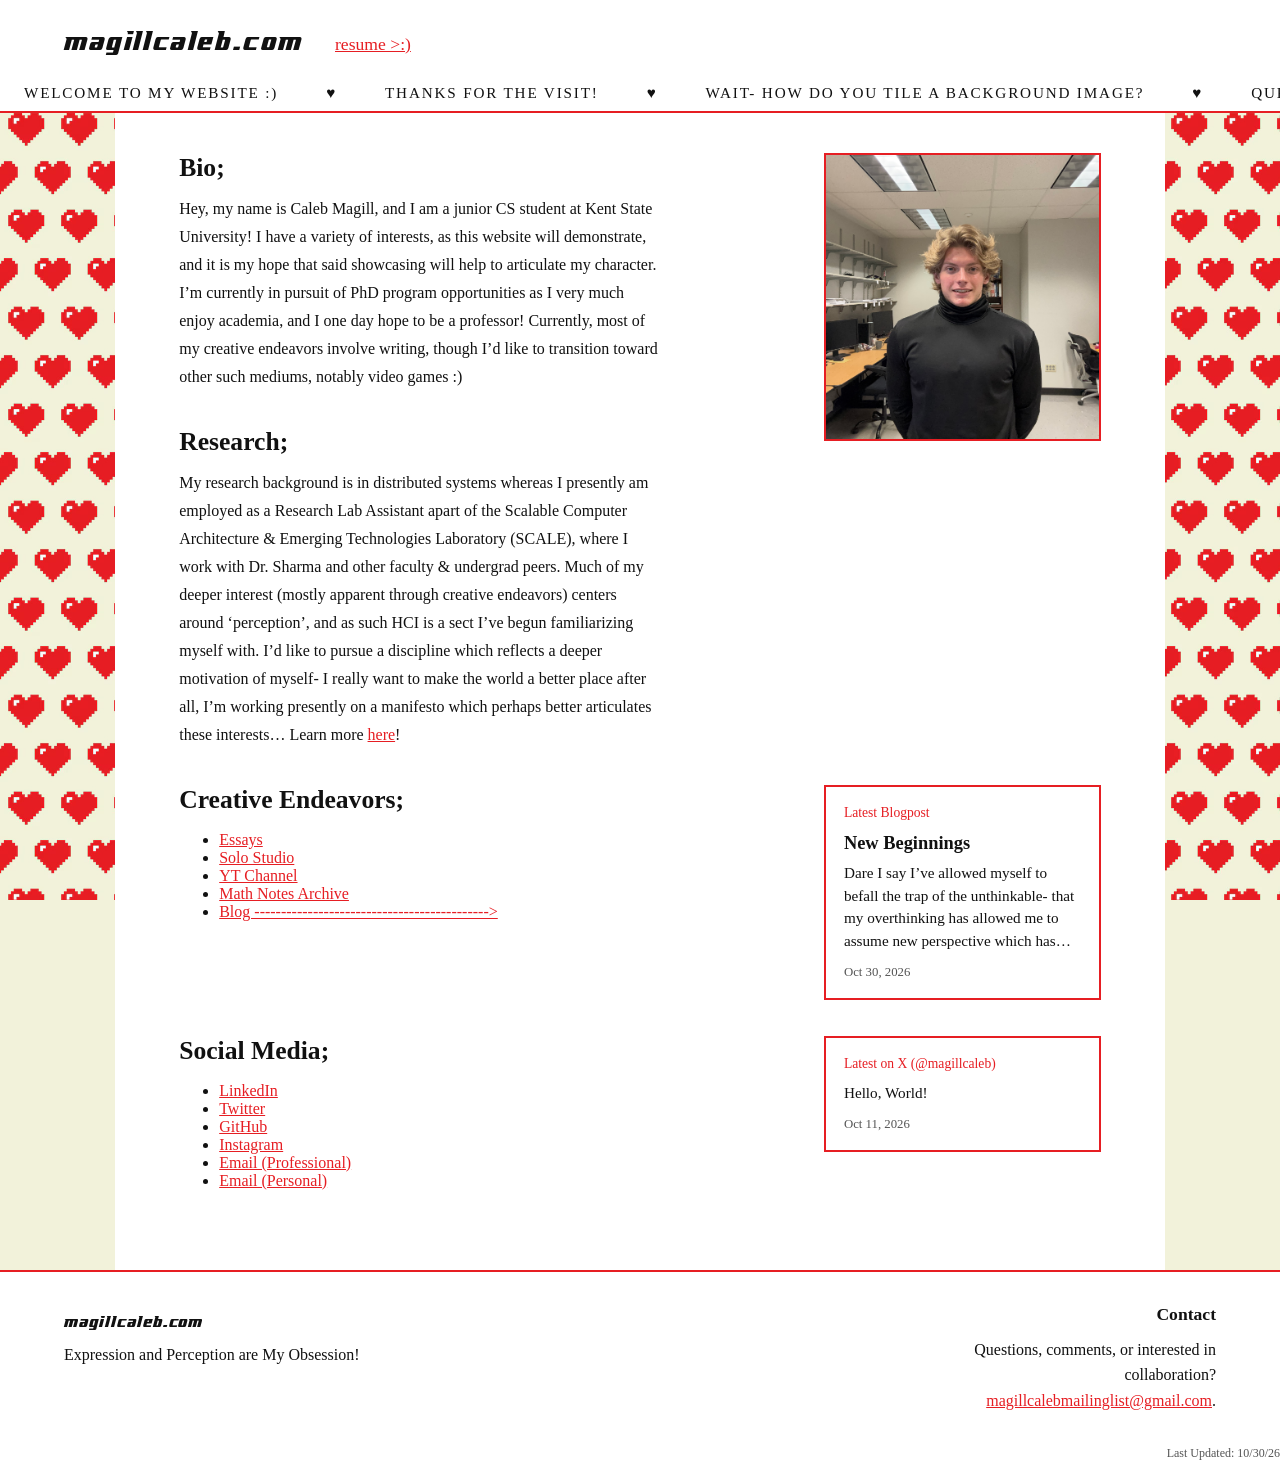
<file: index.html>
<!DOCTYPE html>
<html lang="en">
<head>
<meta charset="utf-8">
<meta name="viewport" content="width=device-width, initial-scale=1, viewport-fit=cover">
<title>magillcaleb.com</title>
<link rel="icon" type="image/png" href="Source/favicon.ico">
<style>
  @font-face {
    font-family: "SiteTitle";
    src: url('Source/PROCIRCUIT.otf') format('opentype');
    font-display: swap;
  }

  :root {
    --red: #e61e23;
    --cream: #f2f2da;
    --tile-w: 370px;
    --bg-speed: 10s;       /* time for the background to move one tile width */
    --ticker-speed: 20s;   /* time for the ticker to loop once */
    --gutter: clamp(24px, 9vw, 160px);
  }

  * { box-sizing: border-box; }
  html, body { margin: 0; min-height: 100%; }

  body {
    font-family: Georgia, "Times New Roman", serif;
    color: #111;
    background: var(--cream);
    min-height: 100vh;
    display: flex;
    flex-direction: column;
  }

  .bg {
    position: fixed;
    inset: 0;
    z-index: -1;
    background-image: url('Source/the_hearts_seamless.png');
    background-size: var(--tile-w) auto;
    background-repeat: repeat;
    animation: drift var(--bg-speed) linear infinite;
  }

  @keyframes drift {
    from { background-position-x: 50%; }
    to   { background-position-x: calc(50% + var(--tile-w)); }
  }

  .site-bar {
    background: #fff;
    border-bottom: 2px solid var(--red);
  }

  .site-head {
    display: flex;
    flex-wrap: wrap;
    align-items: baseline;
    column-gap: clamp(1rem, 3vw, 2rem);
    row-gap: 0.25rem;
    padding: 1.25rem clamp(1.25rem, 5vw, 4rem) 0.5rem;
  }
  .site-head h1 {
    margin: 0;
    font-family: "SiteTitle", Georgia, "Times New Roman", serif;
    font-weight: normal;   /* custom fonts usually ship as a single weight; avoids faux-bold */
    font-size: clamp(1.75rem, 4vw, 2.5rem);
    letter-spacing: 0.04em;
  }
  .resume-link {
    color: var(--red);
    font-size: 1.1rem;
  }

  .ticker {
    overflow: hidden;
    white-space: nowrap;
    color: #111;
    font-family: "Times New Roman", Georgia, serif;
    text-transform: uppercase;
    letter-spacing: 0.12em;
    font-size: 0.95rem;
  }
  .ticker-track {
    display: inline-flex;
    animation: scroll var(--ticker-speed) linear infinite;
  }
  .ticker-group {
    display: inline-flex;
    flex-shrink: 0;
  }
  .ticker-group span {
    padding: 0.6rem 1.5rem;
  }
  @keyframes scroll {
    from { transform: translateX(0); }
    to   { transform: translateX(-50%); }
  }
  .page {
    background: #fff;
    flex: 1;
    margin: 0 var(--gutter);
  }
  .main {
    display: grid;
    grid-template-columns: 1fr clamp(200px, 30%, 320px);
    column-gap: clamp(1.5rem, 4vw, 3rem);
    row-gap: 2.25rem;
    align-items: start;
    padding: 2.5rem clamp(1.25rem, 5vw, 4rem) 4rem;
  }
  .bio      { grid-column: 1; grid-row: 1; }
  .research { grid-column: 1; grid-row: 2; }
  .creative-endeavors {grid-column: 1; grid-row: 3;}
  .social-media { grid-column: 1; grid-row: 4; }
  .substack-card { grid-column: 2; grid-row: 3; }   /* across from Creative Endeavors */
  .tweet-card    { grid-column: 2; grid-row: 4; }   /* across from Social Media */
  .bio h2, .research h2, .creative-endeavors h2, .social-media h2 { margin: 0 0 0.75rem; font-size: 1.6rem; }
  .bio p, .research p  { margin: 0; line-height: 1.75; max-width: 60ch; }
  .social-media a, .research a, .creative-endeavors a{
    color: var(--red);
  }
  .headshot {
    grid-column: 2;
    grid-row: 1 / span 2;
    width: 100%;
    height: auto;
    display: block;
    border: 2px solid var(--red);
  }
  .feed-card {
    display: block;
    color: inherit;
    text-decoration: none;
    border: 2px solid var(--red);
    padding: 1rem 1.1rem;
    line-height: 1.5;
    min-width: 0;
    overflow-wrap: anywhere;
    transition: background-color 0.15s;
  }
  .feed-card:hover { background: var(--cream); }
  .feed-card:focus-visible { outline: 3px solid #111; outline-offset: 3px; }
  .feed-source { display: block; margin-bottom: 0.5rem; font-size: 0.85rem; color: var(--red); }
  .feed-title  { display: block; margin-bottom: 0.4rem; font-size: 1.15rem; font-weight: bold; line-height: 1.3; }
  .feed-text   { display: block; font-size: 0.95rem; }
  .feed-excerpt {
    display: -webkit-box;
    -webkit-line-clamp: 4;
    -webkit-box-orient: vertical;
    overflow: hidden;
  }
  .feed-date { display: block; margin-top: 0.6rem; font-size: 0.8rem; color: #555; }
  @media (max-width: 760px) {
    .main { grid-template-columns: 1fr; }
    .headshot { grid-column: 1; grid-row: 1; }
    .bio      { grid-column: 1; grid-row: 2; }
    .research { grid-column: 1; grid-row: 3; }
    .creative-endeavors {grid-column: 1; grid-row: 4;}
    .substack-card { grid-column: 1; grid-row: 5; }
    .social-media { grid-column: 1; grid-row: 6; }
    .tweet-card   { grid-column: 1; grid-row: 7; }
    /* pull each card closer to its own section so the pairing reads clearly */
    .substack-card, .tweet-card { margin-top: -1.25rem; }
    .headshot { order: -1; max-width: 280px; margin: 0 auto; }
  }
  .site-footer {
    background: #fff;
    border-top: 2px solid var(--red);
  }
  .footer-main {
    display: flex;
    flex-wrap: wrap;
    justify-content: space-between;
    gap: 2rem clamp(1.5rem, 4vw, 3rem);
    padding: 2rem clamp(1.25rem, 5vw, 4rem);
  }
  .footer-contact {
    margin-left: auto;
    max-width: 36ch;
    text-align: right;
    overflow-wrap: anywhere;
  }
  .footer-main h2 { margin: 0 0 0.75rem; font-size: 1.1rem; }
  .footer-main p, .footer-main ul { margin: 0; line-height: 1.6; }
  .footer-main ul { padding: 0; list-style: none; }
  .footer-main li + li { margin-top: 0.35rem; }
  .footer-main a { color: var(--red); }
  .footer-brand {
    margin-bottom: 0.5rem;
    font-family: "SiteTitle", Georgia, "Times New Roman", serif;
    font-size: 1.5rem;
    letter-spacing: 0.04em;
  }
  .footer-timestamp {
    text-align: right;
    font-size: 0.75rem;
    color: #555;
  }
  @media (prefers-reduced-motion: reduce) {
    .bg, .ticker-track { animation: none; }
  }
</style>
</head>
<body>
  <div class="bg" aria-hidden="true"></div>
  <header class="site-bar">
    <div class="site-head">
      <h1>magillcaleb.com</h1>
      <a class="resume-link" href="Source/Magill_Resume_Fall26_Unofficial.pdf" target="_blank">resume >:)</a>
    </div>
    <div class="ticker" role="marquee" aria-label="Welcome message">
      <div class="ticker-track">
        <div class="ticker-group">
          <span>Welcome to my website :)</span><span>&hearts;</span>
          <span>Thanks for the visit!</span><span>&hearts;</span>
          <span>Wait- how do you tile a background image?</span><span>&hearts;</span>
          <span>Questions/comments/suggestions? magillcalebmailinglist@gmail.com</span><span>&hearts;</span>
          <span>I think I'm in love...</span><span>&hearts;</span>
          <span>Welcome to my website :)</span><span>&hearts;</span>
          <span>Thanks for the visit!</span><span>&hearts;</span>
          <span>Wait- how do you tile a background image?</span><span>&hearts;</span>
          <span>Questions/comments/suggestions? magillcalebmailinglist@gmail.com</span><span>&hearts;</span>
          <span>I think I'm in love...</span><span>&hearts;</span>
        </div>
      </div>
    </div>
  </header>
  <main class="page">
    <section class="main">
      <div class="bio">
        <h2>Bio;</h2>
        <p>Hey, my name is Caleb Magill, and I am a junior CS student at Kent State University! I have a variety of interests, as this website will demonstrate, and it is my hope that said showcasing will help to articulate my character. I’m currently in pursuit of PhD program opportunities as I very much enjoy academia, and I one day hope to be a professor! Currently, most of my creative endeavors involve writing, though I’d like to transition toward other such mediums, notably video games :)</p>
      </div>
      <div class="research">
        <h2>Research;</h2>
        <p>My research background is in distributed systems whereas I presently am employed as a Research Lab Assistant apart of the Scalable Computer Architecture &amp; Emerging Technologies Laboratory (SCALE), where I work with Dr. Sharma and other faculty &amp; undergrad peers. Much of my deeper interest (mostly apparent through creative endeavors) centers around ‘perception’, and as such HCI is a sect I’ve begun familiarizing myself with. I’d like to pursue a discipline which reflects a deeper motivation of myself- I really want to make the world a better place after all, I’m working presently on a manifesto which perhaps better articulates these interests… Learn more <a href="Subpages/research.html" target="_blank">here</a>!</p>
      </div>
      <div class="creative-endeavors">
        <h2>Creative Endeavors;</h2>
        <ul>
          <li><a href="https://legionette.com" target="_blank">Essays</a></li>
          <li><a href="https://solostudiodev.com" target="_blank">Solo Studio</a></li>
          <li><a href="Subpages/ytChannel.html" target="_blank">YT Channel</a></li>
          <li><a href="https://captaincaleb75.github.io/Calebs-Concept-Notes/" target="_blank">Math Notes Archive</a></li>
          <li><a href="https://medium.com/calebs-contemplations" target="_blank">Blog --------------------------------------------></a></li>
        </ul>
      </div>
      <!-- UPDATE -->
      <a class="feed-card substack-card" href="https://medium.com/calebs-contemplations/new-beginnings-0b6cbad88975" target="_blank" rel="noopener">
        <span class="feed-source">Latest Blogpost</span>
        <span class="feed-title">New Beginnings</span>
        <span class="feed-text feed-excerpt">Dare I say I’ve allowed myself to befall the trap of the unthinkable- that my overthinking has allowed me to assume new perspective which has contorted the honest one. Atleast I can be thankful in that my conviction isn’t impassable.</span>
        <span class="feed-date">Oct 30, 2026</span>
      </a>
      <div class="social-media">
        <h2>Social Media;</h2>
        <ul>
          <li><a href="https://www.linkedin.com/in/magillcaleb" target="_blank">LinkedIn</a></li>
          <li><a href="https://x.com/magillcaleb" target="_blank">Twitter</a></li>
          <li><a href="https://github.com/CaptainCaleb75" target="_blank">GitHub</a></li>
          <li><a href="https://www.instagram.com/calmag_/" target="_blank">Instagram</a></li>
          <li><a href="mailto:cmagill@kent.edu">Email (Professional)</a></li>
          <li><a href="mailto:magillcalebmailinglist@gmail.com">Email (Personal)</a></li>
        </ul>
      </div>
      <!-- UPDATE -->
      <a class="feed-card tweet-card" href="https://x.com/magillcaleb/status/2109136197578870808" target="_blank" rel="noopener">
        <span class="feed-source">Latest on X (@magillcaleb)</span>
        <span class="feed-text">Hello, World!</span>
        <span class="feed-date">Oct 11, 2026</span>
      </a>
      <img class="headshot" src="Source/pfp.jpg" alt="Caleb Magill">
    </section>
  </main>
  <footer class="site-footer">
    <div class="footer-main">
      <div>
        <p class="footer-brand">magillcaleb.com</p>
        <p>Expression and Perception are My Obsession!</p>
      </div>
      <div class="footer-contact">    
        <h2>Contact</h2>
        <p>Questions, comments, or interested in collaboration? <a href="mailto:magillcalebmailinglist@gmail.com">magillcalebmailinglist@gmail.com</a>.</p>
      </div>
    </div>
    <div class="footer-timestamp">
      <span>Last Updated: 10/30/26</span>
    </div>
  </footer>
</body>
</html>
</file>
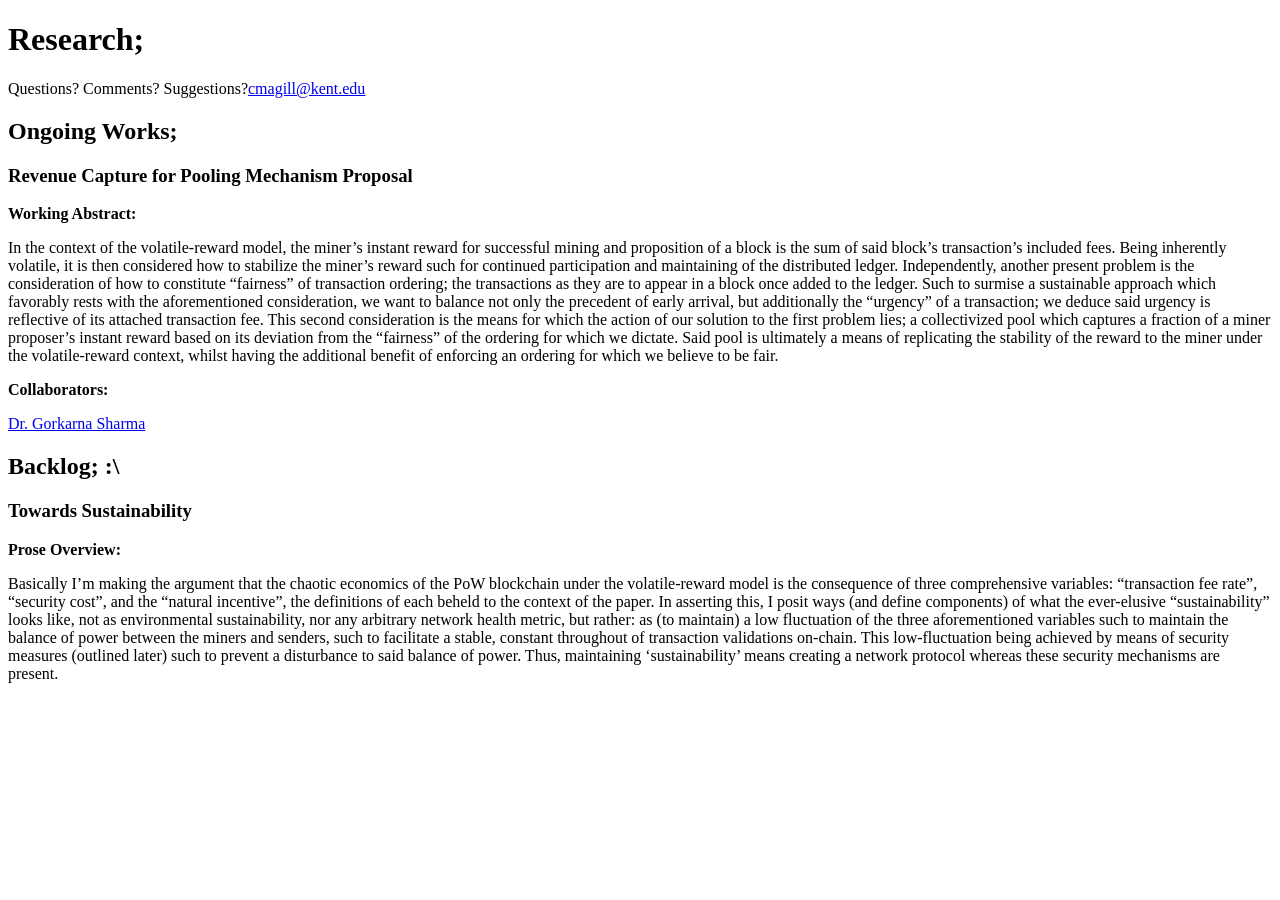
<file: Subpages/research.html>
<!doctype html>
<html>
  <head>
    <title>Research</title>
  </head>


  <body>
    <h1>Research;</h1>

    <p>Questions? Comments? Suggestions?<a href="mailto:cmagill@kent.edu">cmagill@kent.edu</a></p>

    <h2>Ongoing Works;</h2>
    <h3>Revenue Capture for Pooling Mechanism Proposal</h3>
    <p><b>Working Abstract:</b></p>
    <p>
      In the context of the volatile-reward model, the miner’s instant reward for successful mining and proposition of a block is the sum of said block’s transaction’s included fees. Being inherently volatile, it is then considered how to stabilize the miner’s reward such for continued participation and maintaining of the distributed ledger.
      Independently, another present problem is the consideration of how to constitute “fairness” of transaction ordering; the transactions as they are to appear in a block once added to the ledger. Such to surmise a sustainable approach which favorably rests with the aforementioned consideration, we want to balance not only the precedent of early arrival, but additionally the “urgency” of a transaction; we deduce said urgency is reflective of its attached transaction fee.
      This second consideration is the means for which the action of our solution to the first problem lies; a collectivized pool which captures a fraction of a miner proposer’s instant reward based on its deviation from the “fairness” of the ordering for which we dictate. Said pool is ultimately a means of replicating the stability of the reward to the miner under the volatile-reward context, whilst having the additional benefit of enforcing an ordering for which we believe to be fair.
    </p>
    <p><b>Collaborators:</b></p>
    <p><a href="https://www.cs.kent.edu/~sharma/">Dr. Gorkarna Sharma</a></p>
    <h2>Backlog; :\</h2>
    <h3>Towards Sustainability</h3>
    <p><b>Prose Overview:</b></p>
    <p>
      Basically I’m making the argument that the chaotic economics of the PoW blockchain under the volatile-reward model is the consequence of three comprehensive variables: “transaction  fee rate”, “security cost”, and the “natural incentive”, the definitions of each beheld to the context of the paper. In asserting this, I posit ways (and define components) of what the ever-elusive “sustainability” looks like, not as environmental sustainability, nor any arbitrary network health metric, but rather: as (to maintain) a low fluctuation of the three aforementioned variables such to maintain the balance of power between the miners and senders, such to facilitate a stable, constant throughout of transaction validations on-chain. This low-fluctuation being achieved by means of security measures (outlined later) such to prevent a disturbance to said balance of power. Thus, maintaining ‘sustainability’ means creating a network protocol whereas these security mechanisms are present.
    </p>


  </body>
</html>
</file>
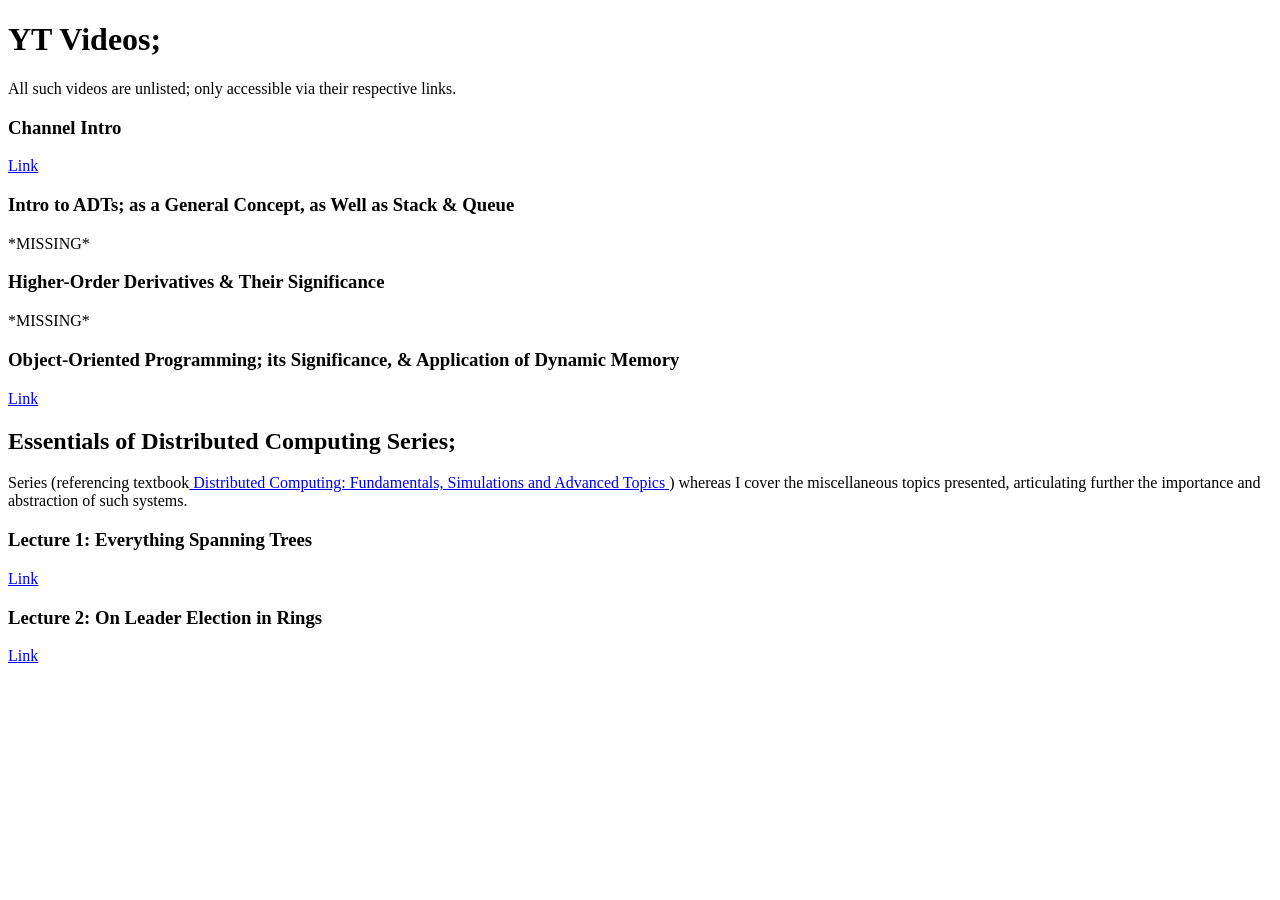
<file: Subpages/ytChannel.html>
<!DOCTYPE html>
<html lang="en">
<head>
    <meta charset="UTF-8">
    <meta name="viewport" content="width=device-width, initial-scale=1.0">
    <title>YT Channel</title>
</head>
<body style="text-align: left;">

    <h1>YT Videos;</h1>
    <p>All such videos are unlisted; only accessible via their respective links.</p>

    <h3>Channel Intro</h3>
    <p>
        <a href="https://youtu.be/omSbh_HAD5w" target="_blank">
            Link
        </a>
    </p>

    <h3>Intro to ADTs; as a General Concept, as Well as Stack & Queue</h3>
    <p>
        *MISSING*
    </p>

    <h3>Higher-Order Derivatives & Their Significance</h3>
    <p>
        *MISSING*
    </p>

    <h3>Object-Oriented Programming; its Significance, & Application of Dynamic Memory</h3>
    <p>
        <a href="https://youtu.be/2ZgQzZf--hA" target="_blank">
            Link
        </a>
    </p>
    <!-------------------------------------------------------------------------------------------------------------------->
    <h2>Essentials of Distributed Computing Series;</h2>
    <p>Series (referencing textbook<a href="https://archive.org/details/distributedcompu0000atti/mode/2up" target="_blank">
            Distributed Computing: Fundamentals, Simulations and Advanced Topics
        </a>) whereas I cover the miscellaneous topics presented, articulating further the importance and abstraction of such systems.
    </p>
    <h3>Lecture 1: Everything Spanning Trees</h3>
    <p>
        <a href="https://www.youtube.com/watch?v=z-jcrfvpN3w" target="_blank">
            Link
        </a>
    </p>
    <h3>Lecture 2: On Leader Election in Rings</h3>
    <p>
        <a href="https://youtu.be/hlMTXPf8ijo" target="_blank">
            Link
        </a>
    </p>
</body>
</html>
</file>
